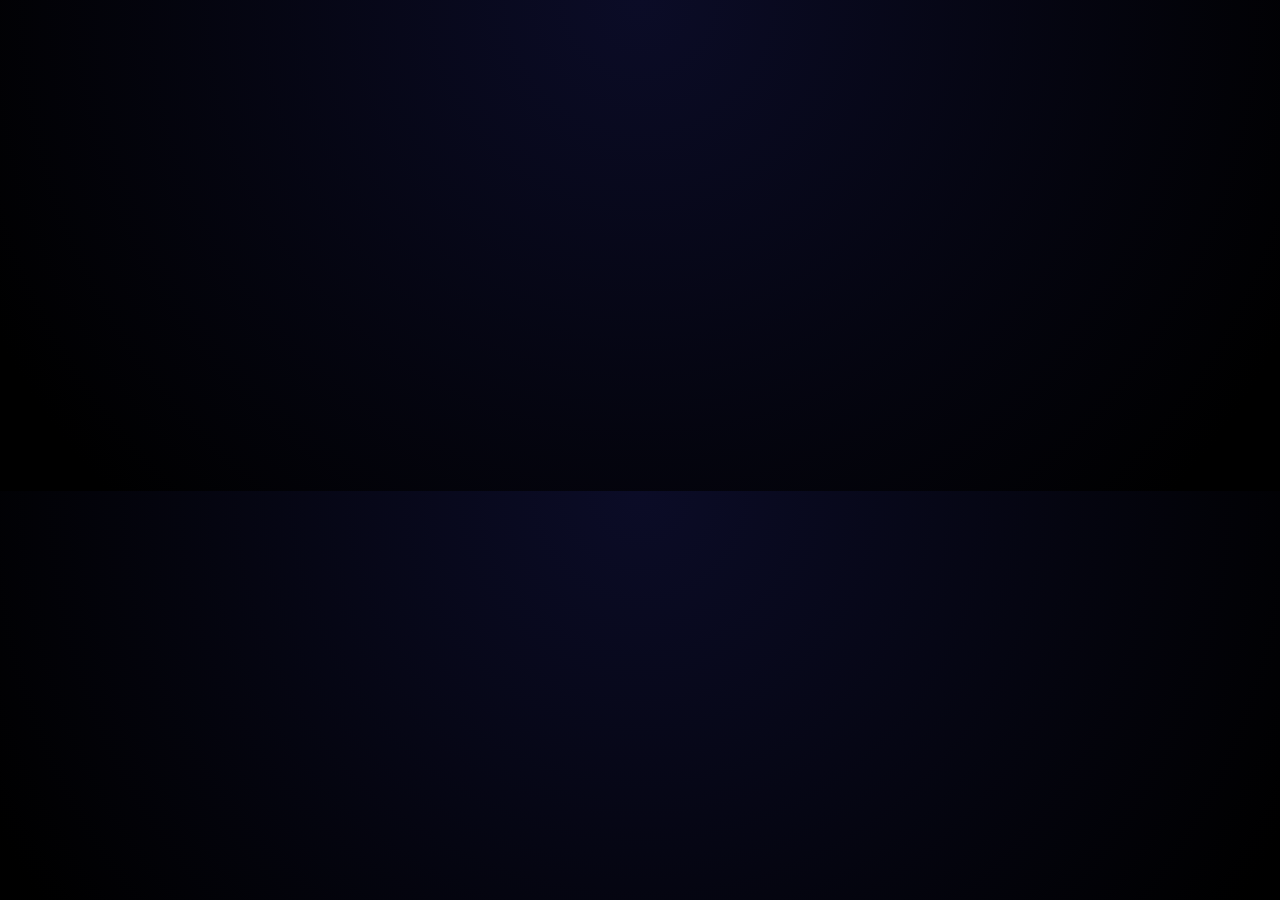
<file: module6_Tumabiene/index.html>
<!DOCTYPE html>
<html lang="en">
<head>
    <meta charset="UTF-8">
    <meta name="viewport" content="width=device-width, initial-scale=1.0">
    <title>Home | Your Portfolio</title>
    <link rel="stylesheet" href="css/styles.css">
</head>
<body>

<header>
    <nav>
        <ul>
            <li><a href="index.html" class="active">Home</a></li>
            <li><a href="about.html">About</a></li>
            <li><a href="projects.html">Projects</a></li>
            <li><a href="contact.html">Contact</a></li>
        </ul>
    </nav>
</header>

<main>
    <section class="hero">
        <img src="images/profile.jpg" alt="Your Photo" class="profile-pic">
        <h1>Hello, I'm <span class="highlight">Lance
        </span></h1>
        <p>A passionate BSCS student with a love for web development and technology.</p>

        <div class="cta-buttons">
            <a href="about.html" class="btn">About Me</a>
            <a href="projects.html" class="btn">View My Projects</a>
            <a href="contact.html" class="btn">Contact Me</a>
        </div>
    </section>


<footer>
    <p>&copy; 2025 All Rights Reserved.</p>
</footer>

</body>
</html>
</file>
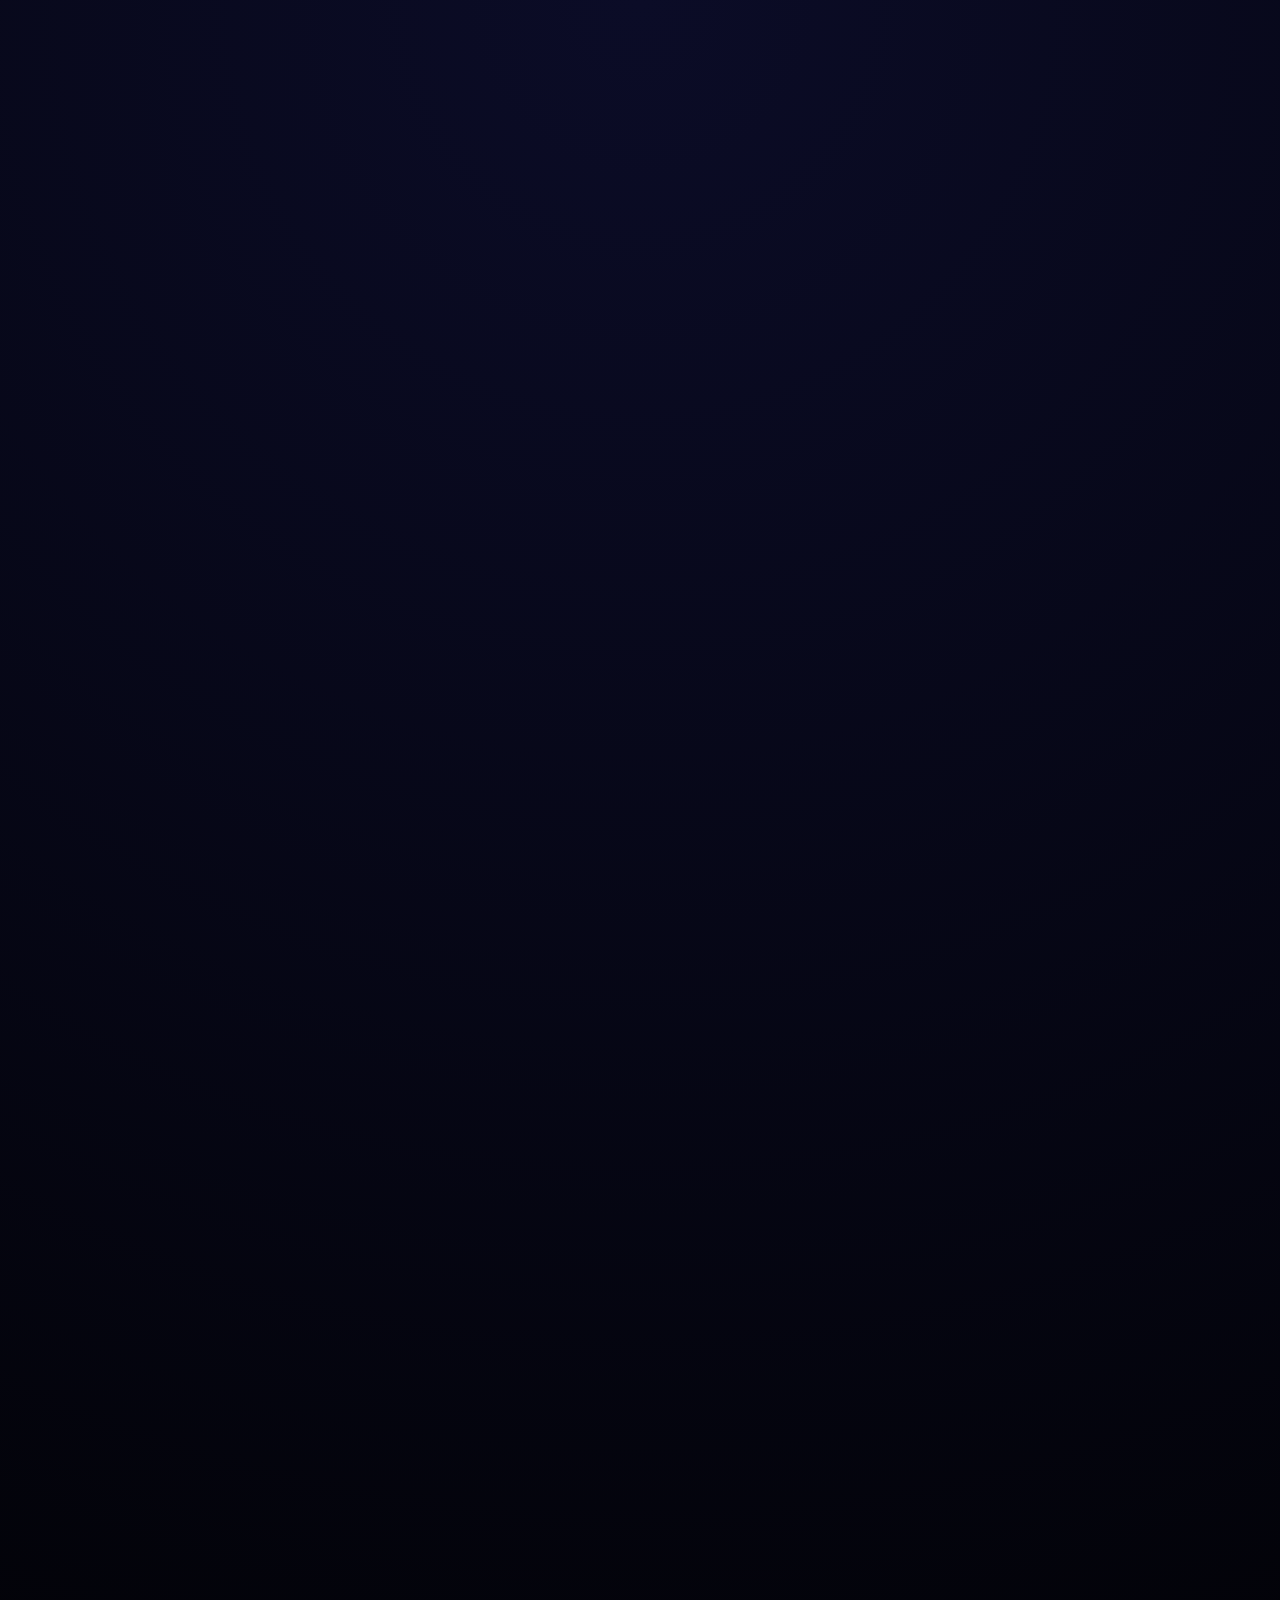
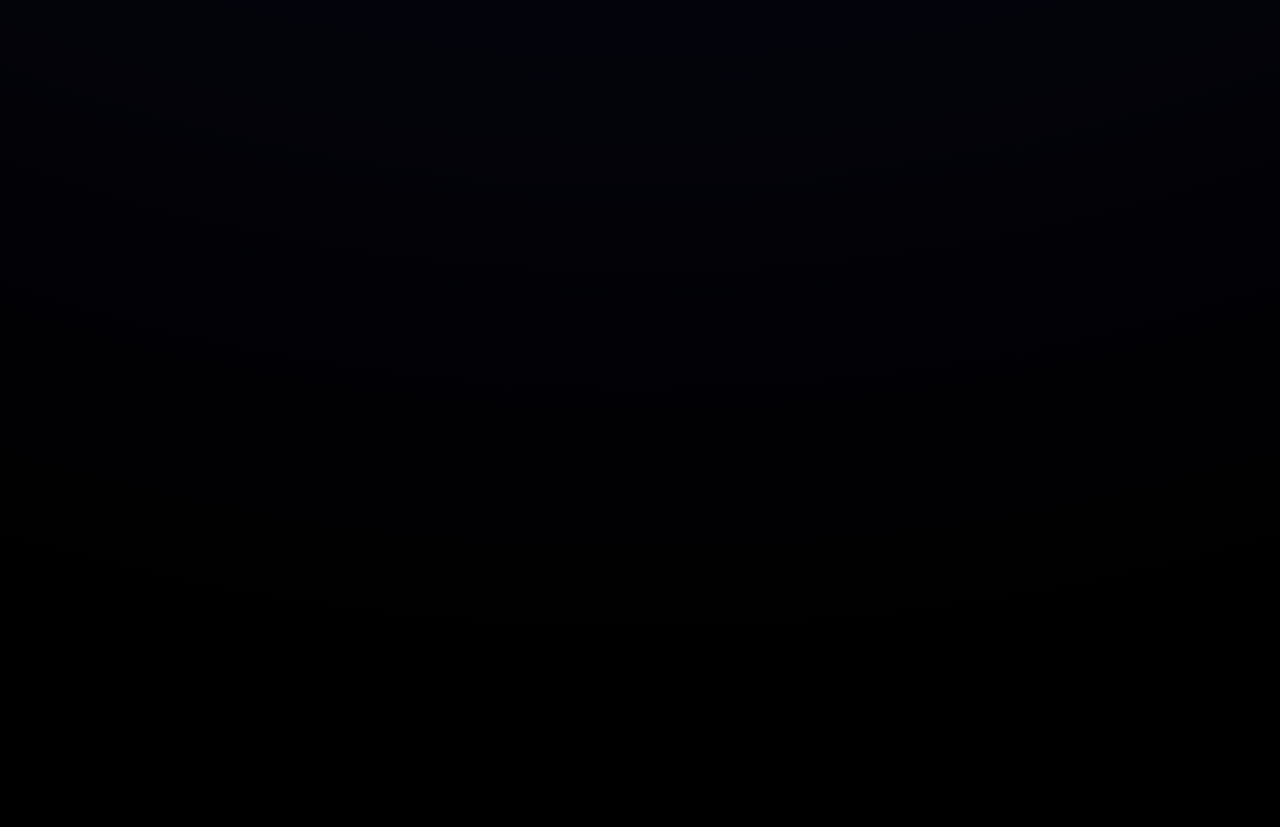
<file: projects.html>
<!DOCTYPE html>
<html lang="en">
<head>
    <meta charset="UTF-8">
    <meta name="viewport" content="width=device-width, initial-scale=1.0">
    <title>Projects | Your Portfolio</title>
    <link rel="stylesheet" href="module6_Tumabiene/css/styles.css">
</head>
<body>

<header>
    <nav>
        <ul>
            <li><a href="index.html">Home</a></li>
             <li><a href="about.html">About</a></li>
            <li><a href="projects.html" class="active">Projects</a></li>
            <li><a href="contact.html">Contact</a></li>
        </ul>
    </nav>
</header>

<main>
    <section class="projects">
        <h1>My Projects</h1>

        <article class="project-card">
            <img src="images/project1.jpg" alt="Project 1">
            <h3>3D object using Linear Algebra Operations</h3>
            <p>Explaining how Linear Algebra Operations used in 3D objects using html.</p>
        </article>

        <article class="project-card">
            <img src="images/project2.jpg" alt="Project 2">
            <h3>Mini Recipe Machine</h3>
            <p>A Mini Machine that can save your Food Recipe.</p>
        </article>

        <article class="project-card">
            <img src="images/project3.jpg" alt="Project 3">
            <h3>Slogan</h3>
            <p>The slogan shows the equality and empowerment.</p>
        </article>

    </section>
</main>

<footer>
    <p>&copy; 2025 All Rights Reserved.</p>
</footer>

</body>
</html>
</file>
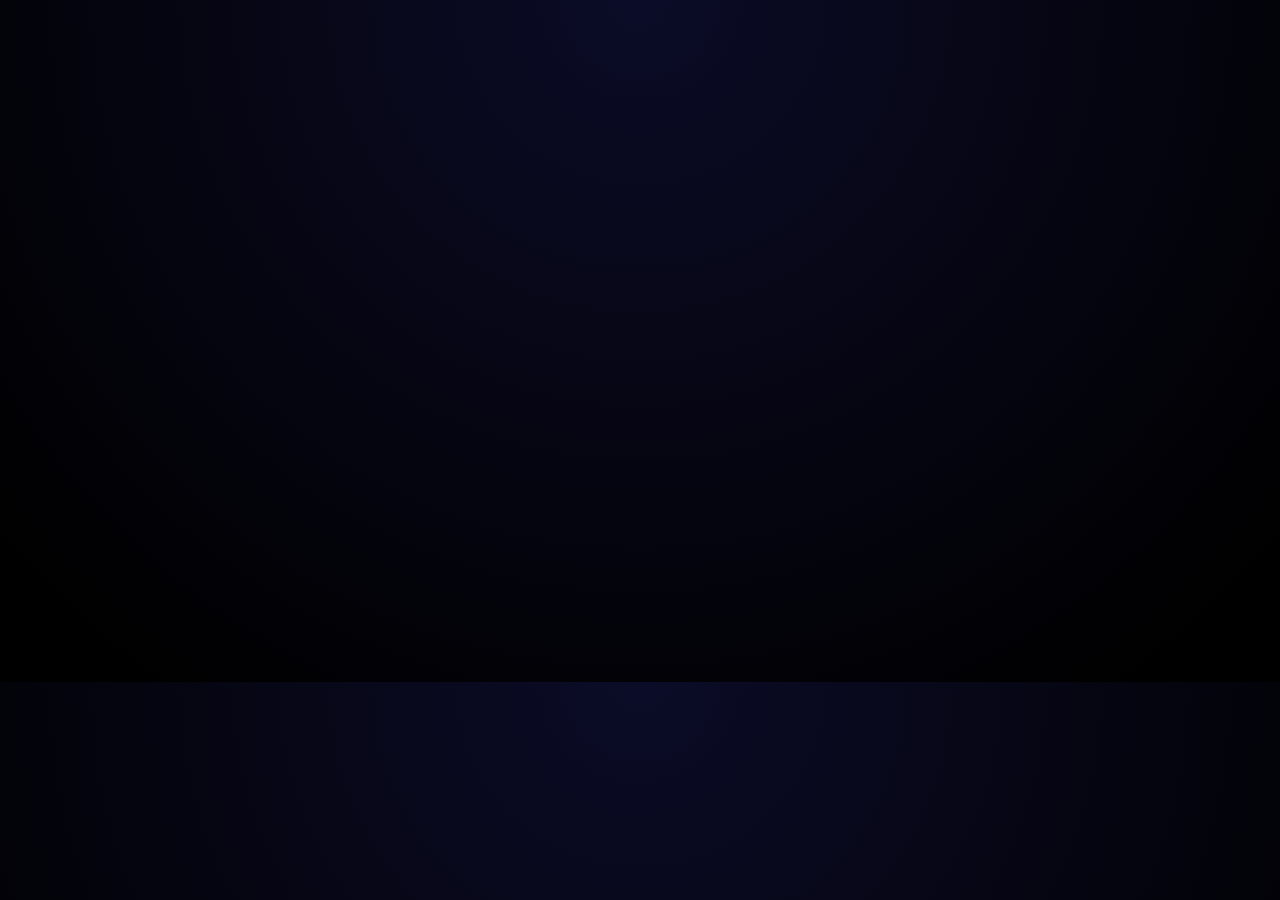
<file: module6_Tumabiene/about.html>
<!DOCTYPE html>
<html lang="en">
<head>
    <meta charset="UTF-8">
    <meta name="viewport" content="width=device-width, initial-scale=1.0">
    <title>About Me | Your Portfolio</title>
    <link rel="stylesheet" href="css/styles.css">
</head>
<body>

<header>
    <nav>
        <ul>
            <li><a href="index.html">Home</a></li>
            <li><a href="about.html" class="active">About</a></li>
            <li><a href="projects.html">Projects</a></li>
            <li><a href="contact.html">Contact</a></li>
        </ul>
    </nav>
</header>

<main>

    <section class="about-page">
        <h1>About Me</h1>

        <div class="about-wrapper">
            <div class="about-image">
                <img src="images/profile.jpg" alt="Your Photo">
            </div>

            <article class="about-text">
                <h2>Hello! I'm <span class="highlight">Lance</span></h2>

                <p>
                    I am a BS Computer Science student passionate about technology, creativity, 
                    and problem-solving. I enjoy exploring different areas of computing such as 
                    web development, programming, and digital design. This portfolio showcases 
                    my growth as a student and my passion for learning.
                </p>

                <p>
                    I believe in continuous improvement, curiosity, and collaboration. Whether 
                    I’m working on coding projects, designing layouts, or learning new tools, 
                    I always aim to create something meaningful and functional.
                </p>

                <h3>Interests</h3>
                <ul>
                    <li>Programming (Python, Html)</li>
                    <li>Graphic Design</li>
                    <li>Gaming</li>
                </ul>

                <a href="projects.html" class="btn">See My Projects</a>
            </article>

        </div>
    </section>

</main>

<footer>
    <p>&copy; 2025 All Rights Reserved.</p>
</footer>

</body>
</html>
</file>
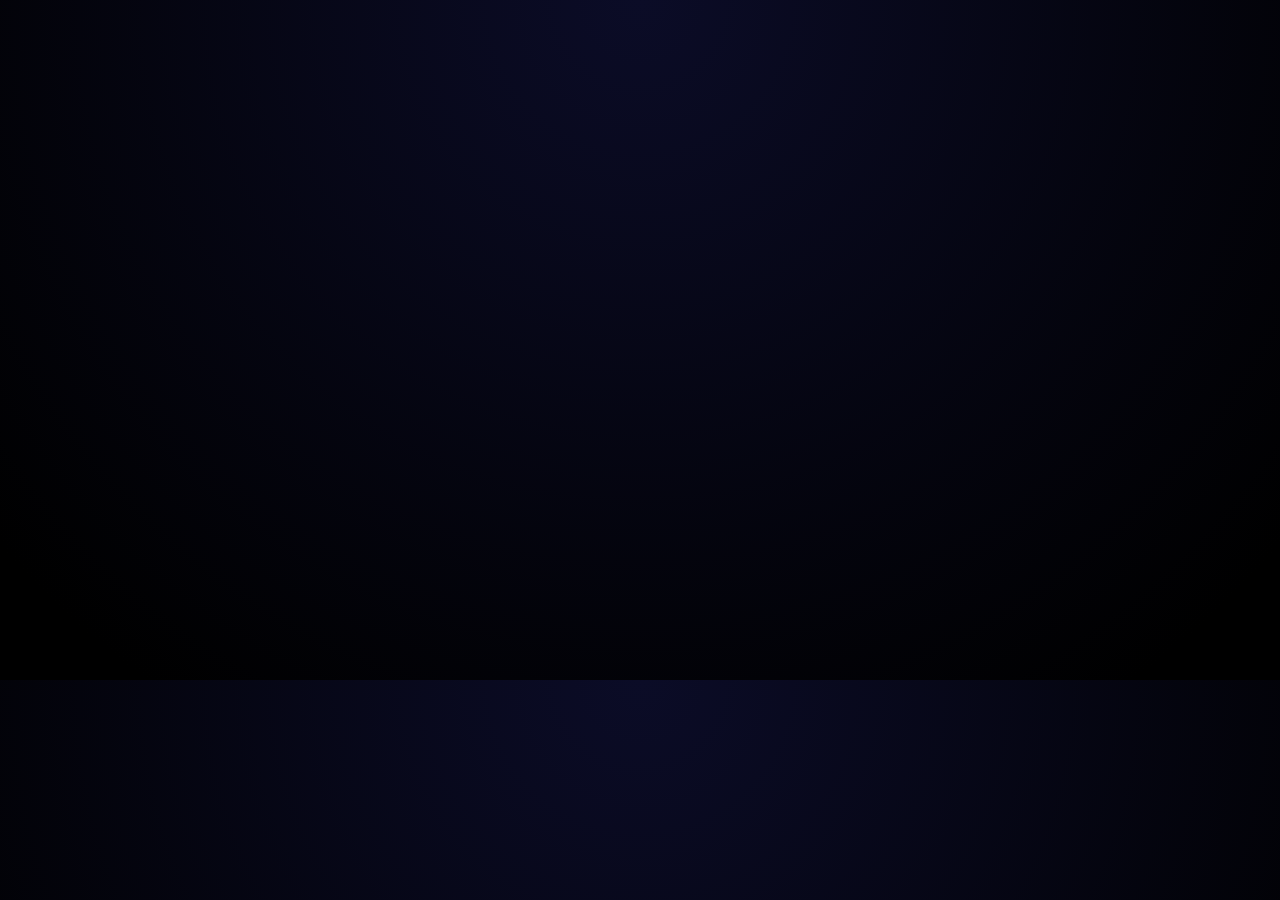
<file: module6_Tumabiene/contact.html>
<!DOCTYPE html>
<html lang="en">
<head>
    <meta charset="UTF-8">
    <meta name="viewport" content="width=device-width, initial-scale=1.0">
    <title>Contact | Your Portfolio</title>
    <link rel="stylesheet" href="css/styles.css">
</head>
<body>

<header>
    <nav>
        <ul>
            <li><a href="index.html">Home</a></li>
            <li><a href="about.html">About</a></li>
            <li><a href="projects.html">Projects</a></li>
            <li><a href="contact.html" class="active">Contact</a></li>
        </ul>
    </nav>
</header>

<main>
    <section class="contact">
        <h1>Contact Me</h1>

        <form>
            <input type="text" placeholder="Your Name">
            <input type="email" placeholder="Your Email">
            <textarea rows="5" placeholder="Your Message"></textarea>
            <button type="submit">Send Message</button>
        </form>
    </section>

    <section class="social-media">
        <h2>Follow Me</h2>
        <article>
            <p>You can connect with me through my social media accounts:</p>

            <ul class="social-links">
                <li>
                    <a href="https://www.facebook.com/lance.tumabiene" target="_blank">Facebook</a>                    </a>
                </li>
                <li>
                    <a href="https://github.com/altumabiene-design" target="_blank">Github</a>
                    </a>
                </li>
            </ul>
        </article>
    </section>

</main>

<footer>
    <p>&copy; 2025 All Rights Reserved.</p>
</footer>

</body>
</html>
</file>
<file: module6_Tumabiene/css/styles.css>
* {
    margin: 0;
    padding: 0;
    box-sizing: border-box;
}

body {
    font-family: Arial, sans-serif;
    background: radial-gradient(circle at top, #0b0c27, #000000 90%);
    color: #e0e0ff; 
    line-height: 1.6;
    opacity: 0;
    animation: fadePage 1s ease forwards;
    overflow-x: hidden;
}


@keyframes fadePage {
    to { opacity: 1; }
}


nav {
    background-color: rgba(20, 20, 40, 0.9);
    position: sticky;
    top: 0;
    z-index: 1000;
    box-shadow: 0 0 20px #3498db;
}

nav ul {
    list-style: none;
    display: flex;
    justify-content: center;
    padding: 15px 0;
}

nav ul li {
    margin: 0 20px;
}

nav ul li a {
    color: #e0e0ff;
    text-decoration: none;
    font-weight: bold;
    transition: 0.3s;
}

nav ul li a:hover,
nav ul li a.active {
    color: #8be9fd; 
    text-shadow: 0 0 10px #8be9fd, 0 0 20px #3498db;
}

main {
    max-width: 1200px;
    margin: auto;
    padding: 30px 20px;
}

.hero {
    text-align: center;
    animation: fadeUp 1s ease;
}

@keyframes fadeUp {
    from { opacity: 0; transform: translateY(20px); }
    to { opacity: 1; transform: translateY(0); }
}

.profile-pic {
    width: 150px;
    border-radius: 50%;
    margin-bottom: 15px;
    box-shadow: 0 0 20px #8be9fd;
    transition: 0.3s;
}

.profile-pic:hover {
    transform: scale(1.08);
    box-shadow: 0 0 30px #da79e7, 0 0 40px #6272a4;
}

.highlight {
    color: #8be9fd;
}

.btn {
    display: inline-block;
    padding: 12px 24px;
    background: linear-gradient(45deg, #8be9fd, #6272a4);
    color: #fff;
    border-radius: 8px;
    text-decoration: none;
    font-weight: bold;
    margin: 10px;
    transition: 0.3s ease;
    box-shadow: 0 0 10px #8be9fd, 0 0 20px #6272a4;
}

.btn:hover {
    background: linear-gradient(45deg, #ff79c6, #bd93f9);
    transform: scale(1.1);
    box-shadow: 0 0 15px #ff79c6, 0 0 25px #bd93f9;
}

.about-page h1 {
    text-align: center;
    margin-bottom: 25px;
    color: #8be9fd;
    text-shadow: 0 0 10px #8be9fd;
}

.about-wrapper {
    display: flex;
    align-items: center;
    gap: 40px;
    background: rgba(30, 30, 60, 0.85);
    padding: 20px;
    border-radius: 15px;
    animation: fadeUp 1s ease;
}

.about-image img {
    width: 250px;
    border-radius: 10px;
    box-shadow: 0 0 20px #8be9fd;
    transition: 0.3s;
}

.about-image img:hover {
    transform: scale(1.05);
    box-shadow: 0 0 30px #ff79c6;
}

.about-text h2 {
    color: #8be9fd;
    margin-bottom: 10px;
}

.about-text ul {
    margin: 15px 0;
    padding-left: 20px;
}

.about-text li {
    margin: 6px 0;
}

.projects h1 {
    text-align: center;
    margin-bottom: 20px;
    color: #8be9fd;
    text-shadow: 0 0 10px #8be9fd;
}

.project-card {
    background: rgba(30, 30, 60, 0.85);
    padding: 15px;
    border-radius: 15px;
    margin-bottom: 25px;
    box-shadow: 0 0 15px #8be9fd, 0 0 25px #6272a4;
    transition: 0.3s;
}

.project-card img {
    width: 100%;
    border-radius: 10px;
    margin-bottom: 10px;
}

.project-card:hover {
    transform: translateY(-6px);
    box-shadow: 0 0 20px #ff79c6, 0 0 35px #bd93f9;
}

.contact h1 {
    text-align: center;
    margin-bottom: 20px;
    color: #8be9fd;
    text-shadow: 0 0 10px #8be9fd;
}

.contact form {
    display: flex;
    flex-direction: column;
    max-width: 500px;
    margin: auto;
    background: rgba(30, 30, 60, 0.85);
    padding: 20px;
    border-radius: 15px;
    box-shadow: 0 0 15px #8be9fd, 0 0 25px #6272a4;
}

.contact input,
.contact textarea,
.contact button {
    background: rgba(255,255,255,0.05);
    border: 1px solid #8be9fd;
    color: #e0e0ff;
    padding: 12px;
    margin-bottom: 15px;
    border-radius: 5px;
    transition: 0.3s;
}

.contact input:focus,
.contact textarea:focus {
    border-color: #ff79c6;
    box-shadow: 0 0 10px #ff79c6, 0 0 20px #bd93f9;
}

.contact button {
    background: linear-gradient(45deg, #8be9fd, #6272a4);
    border: none;
    font-weight: bold;
    cursor: pointer;
}

.contact button:hover {
    background: linear-gradient(45deg, #ff79c6, #bd93f9);
    transform: scale(1.05);
    box-shadow: 0 0 15px #ff79c6, 0 0 25px #bd93f9;
}

footer {
    background-color: rgba(10, 10, 25, 0.95);
    color: #8be9fd;
    text-align: center;
    padding: 15px;
    text-shadow: 0 0 5px #8be9fd;
}

@media (max-width: 768px) {
    nav ul {
        flex-direction: column;
    }

    .about-wrapper {
        flex-direction: column;
        text-align: center;
    }

    .about-image img {
        width: 200px;
    }

    .project-card {
        margin: 10px;
    }
}
</file>
